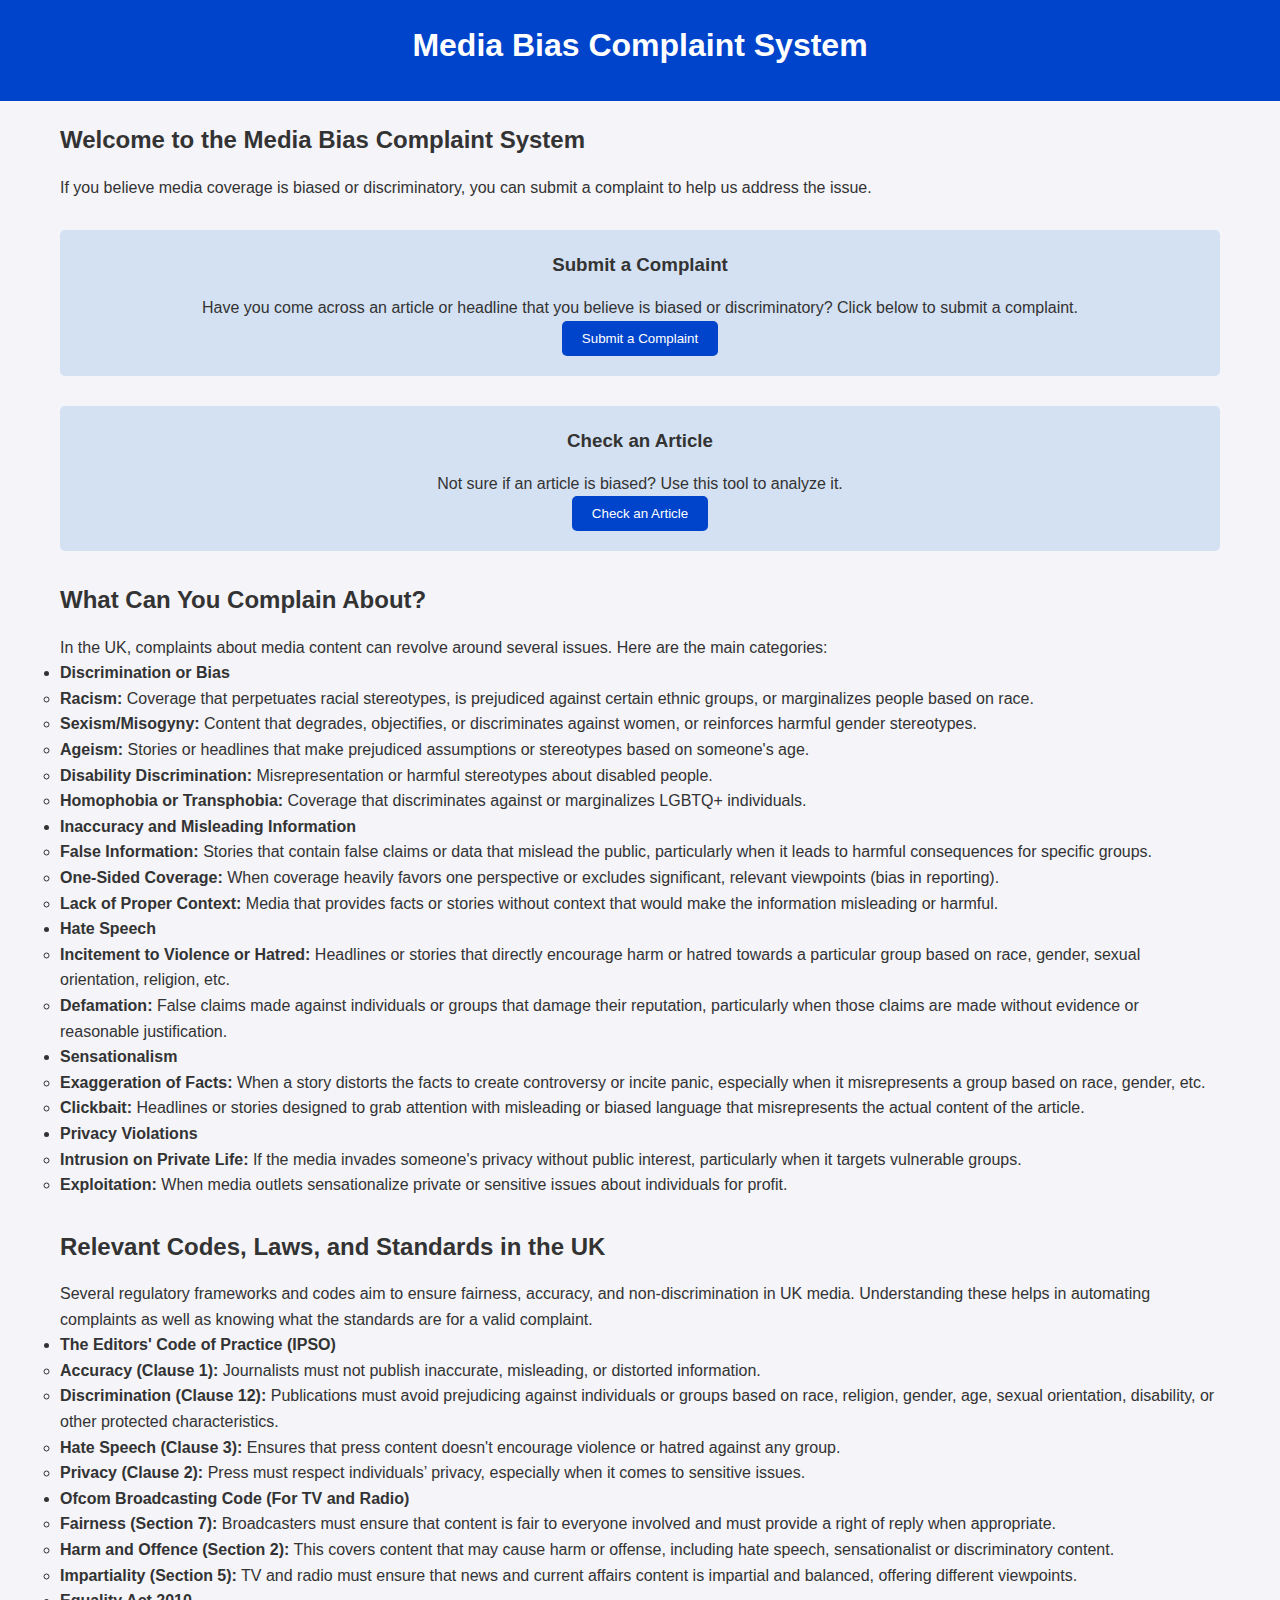
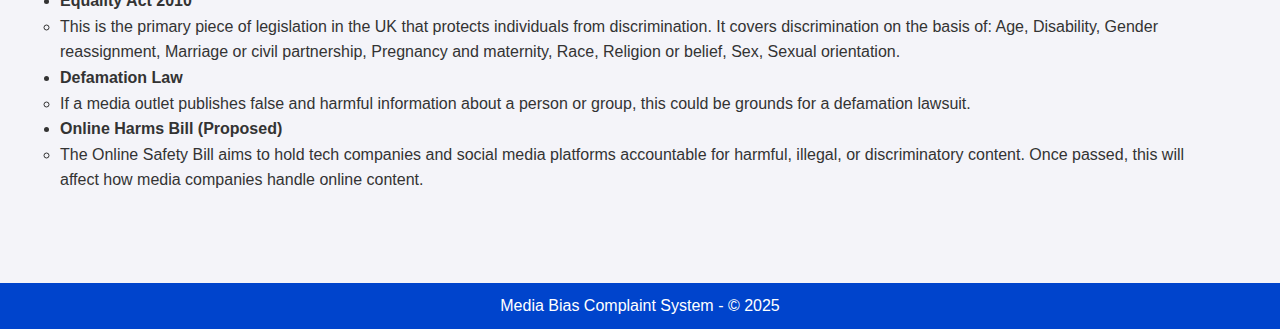
<file: index.html>
<!DOCTYPE html>
<html lang="en">
<head>
    <meta charset="UTF-8">
    <meta name="viewport" content="width=device-width, initial-scale=1.0">
    <title>Media Bias Complaint System</title>
    <link rel="stylesheet" href="styles.css">
</head>
<body>
    <header>
        <h1>Media Bias Complaint System</h1>
    </header>

    <main>
        <section id="intro">
            <h2>Welcome to the Media Bias Complaint System</h2>
            <p>If you believe media coverage is biased or discriminatory, you can submit a complaint to help us address the issue.</p>
        </section>

        <section id="submit-complaint" class="cta">
            <h3>Submit a Complaint</h3>
            <p>Have you come across an article or headline that you believe is biased or discriminatory? Click below to submit a complaint.</p>
            <button onclick="window.location.href='complaint-form.html'">Submit a Complaint</button>
        </section>

        <section id="check-article" class="cta">
            <h3>Check an Article</h3>
            <p>Not sure if an article is biased? Use this tool to analyze it.</p>
            <button onclick="window.location.href='check-article.html'">Check an Article</button>
        </section>

        <section id="info">
            <h2>What Can You Complain About?</h2>
            <p>In the UK, complaints about media content can revolve around several issues. Here are the main categories:</p>
            <p></p>
            <ul>
                <li><strong>Discrimination or Bias</strong>
                    <ul>
                        <li><strong>Racism:</strong> Coverage that perpetuates racial stereotypes, is prejudiced against certain ethnic groups, or marginalizes people based on race.</li>
                        <li><strong>Sexism/Misogyny:</strong> Content that degrades, objectifies, or discriminates against women, or reinforces harmful gender stereotypes.</li>
                        <li><strong>Ageism:</strong> Stories or headlines that make prejudiced assumptions or stereotypes based on someone's age.</li>
                        <li><strong>Disability Discrimination:</strong> Misrepresentation or harmful stereotypes about disabled people.</li>
                        <li><strong>Homophobia or Transphobia:</strong> Coverage that discriminates against or marginalizes LGBTQ+ individuals.</li>
                    </ul>
                </li>
            </ul>
            <ul>
                <li><strong>Inaccuracy and Misleading Information</strong>
                    <ul>
                        <li><strong>False Information:</strong> Stories that contain false claims or data that mislead the public, particularly when it leads to harmful consequences for specific groups.</li>
                        <li><strong>One-Sided Coverage:</strong> When coverage heavily favors one perspective or excludes significant, relevant viewpoints (bias in reporting).</li>
                        <li><strong>Lack of Proper Context:</strong> Media that provides facts or stories without context that would make the information misleading or harmful.</li>
                    </ul>
                </li>
            </ul>
            <ul>
                <li><strong>Hate Speech</strong>
                    <ul>
                        <li><strong>Incitement to Violence or Hatred:</strong> Headlines or stories that directly encourage harm or hatred towards a particular group based on race, gender, sexual orientation, religion, etc.</li>
                        <li><strong>Defamation:</strong> False claims made against individuals or groups that damage their reputation, particularly when those claims are made without evidence or reasonable justification.</li>
                    </ul>
                </li>
            </ul>
            <ul>
                <li><strong>Sensationalism</strong>
                    <ul>
                        <li><strong>Exaggeration of Facts:</strong> When a story distorts the facts to create controversy or incite panic, especially when it misrepresents a group based on race, gender, etc.</li>
                        <li><strong>Clickbait:</strong> Headlines or stories designed to grab attention with misleading or biased language that misrepresents the actual content of the article.</li>
                    </ul>
                </li>
            </ul>
            <ul>
                <li><strong>Privacy Violations</strong>
                    <ul>
                        <li><strong>Intrusion on Private Life:</strong> If the media invades someone's privacy without public interest, particularly when it targets vulnerable groups.</li>
                        <li><strong>Exploitation:</strong> When media outlets sensationalize private or sensitive issues about individuals for profit.</li>
                    </ul>
                </li>
            </ul>
        </section>

        <!-- New Agencies Section -->
        <section class="agencies">
            <h2>Relevant Codes, Laws, and Standards in the UK</h2>
            <p>Several regulatory frameworks and codes aim to ensure fairness, accuracy, and non-discrimination in UK media. Understanding these helps in automating complaints as well as knowing what the standards are for a valid complaint.</p>
            <p></p>
            <ul>
                <li><strong>The Editors' Code of Practice (IPSO)</strong>
                    <ul>
                        <li><strong>Accuracy (Clause 1):</strong> Journalists must not publish inaccurate, misleading, or distorted information.</li>
                        <li><strong>Discrimination (Clause 12):</strong> Publications must avoid prejudicing against individuals or groups based on race, religion, gender, age, sexual orientation, disability, or other protected characteristics.</li>
                        <li><strong>Hate Speech (Clause 3):</strong> Ensures that press content doesn't encourage violence or hatred against any group.</li>
                        <li><strong>Privacy (Clause 2):</strong> Press must respect individuals’ privacy, especially when it comes to sensitive issues.</li>
                    </ul>
                </li>
            </ul>
            <ul>
                <li><strong>Ofcom Broadcasting Code (For TV and Radio)</strong>
                    <ul>
                        <li><strong>Fairness (Section 7):</strong> Broadcasters must ensure that content is fair to everyone involved and must provide a right of reply when appropriate.</li>
                        <li><strong>Harm and Offence (Section 2):</strong> This covers content that may cause harm or offense, including hate speech, sensationalist or discriminatory content.</li>
                        <li><strong>Impartiality (Section 5):</strong> TV and radio must ensure that news and current affairs content is impartial and balanced, offering different viewpoints.</li>
                    </ul>
                </li>
            </ul>
            <ul>
                <li><strong>Equality Act 2010</strong>
                    <ul>
                        <li>This is the primary piece of legislation in the UK that protects individuals from discrimination. It covers discrimination on the basis of: Age, Disability, Gender reassignment, Marriage or civil partnership, Pregnancy and maternity, Race, Religion or belief, Sex, Sexual orientation.</li>
                    </ul>
                </li>
            </ul>
            <ul>
                <li><strong>Defamation Law</strong>
                    <ul>
                        <li>If a media outlet publishes false and harmful information about a person or group, this could be grounds for a defamation lawsuit.</li>
                    </ul>
                </li>
            </ul>
            <ul>
                <li><strong>Online Harms Bill (Proposed)</strong>
                    <ul>
                        <li>The Online Safety Bill aims to hold tech companies and social media platforms accountable for harmful, illegal, or discriminatory content. Once passed, this will affect how media companies handle online content.</li>
                    </ul>
                </li>
            </ul>
        </section>
    </main>

    <footer>
        <p>Media Bias Complaint System - © 2025</p>
    </footer>
</body>
</html>
</file>
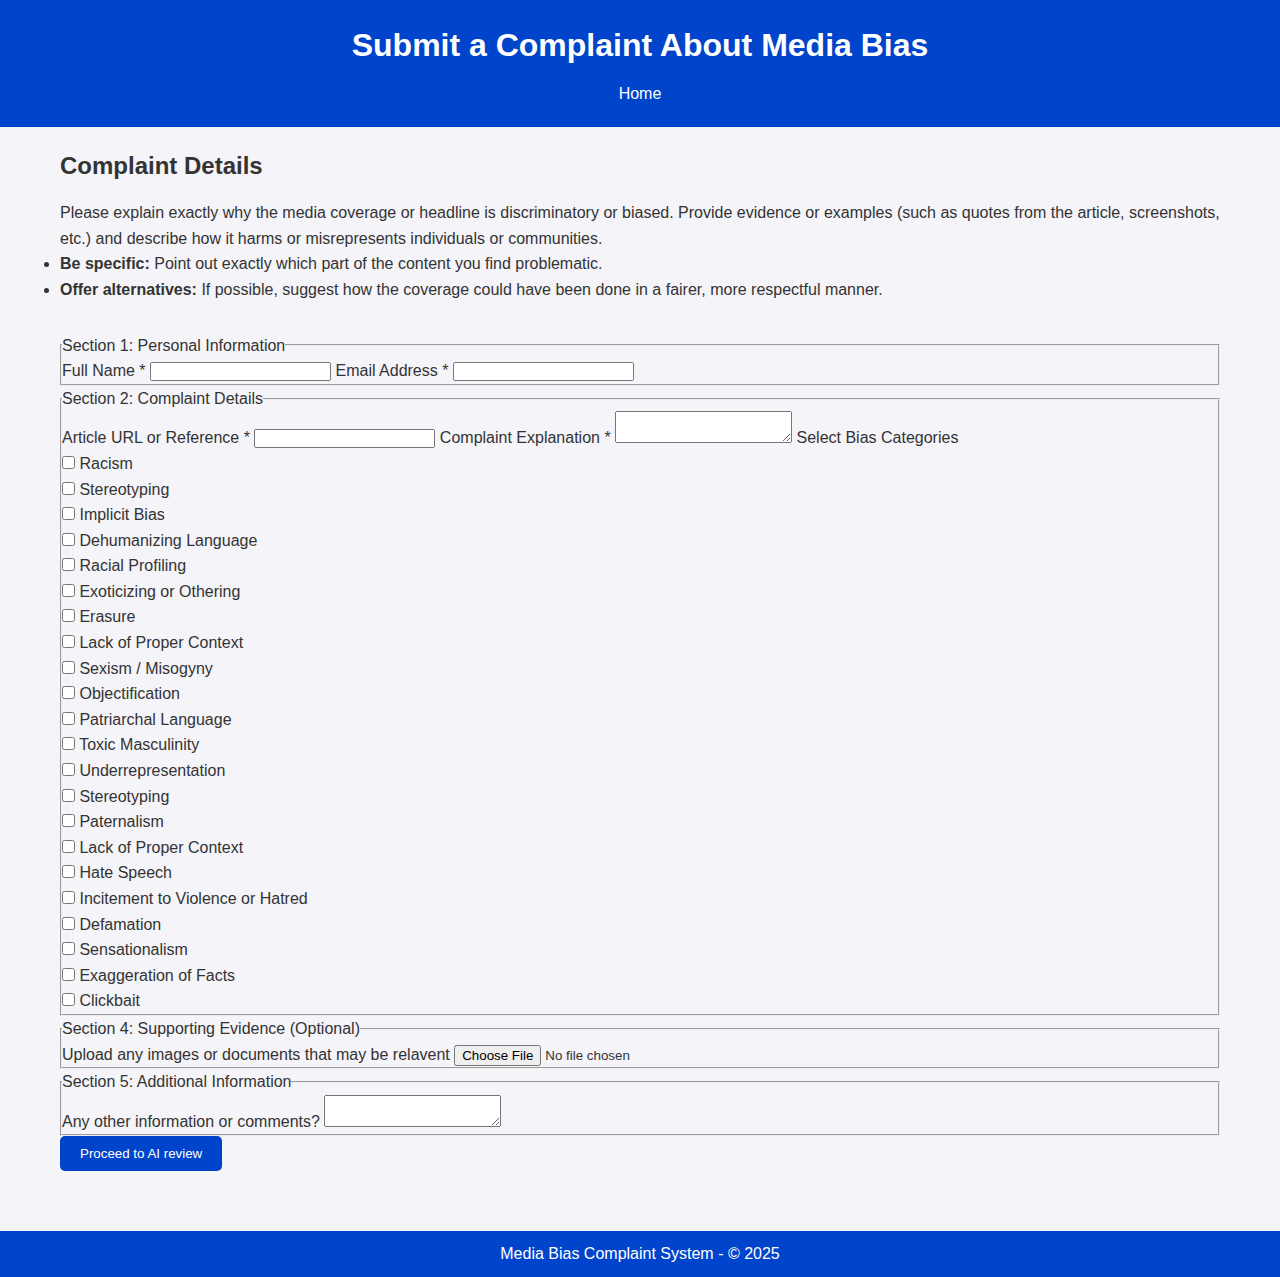
<file: complaint-form.html>
<!DOCTYPE html>
<html lang="en">
<head>
    <meta charset="UTF-8">
    <meta name="viewport" content="width=device-width, initial-scale=1.0">
    <title>Submit Your Complaint</title>
    <link rel="stylesheet" href="styles.css">
</head>
<body>
    <header>
        <h1>Submit a Complaint About Media Bias</h1>
        <nav>
            <ul>
                <li><a href="index.html">Home</a></li>
            </ul>
        </nav>
    </header>
    <main>
        <section id="intro">
            <h2>Complaint Details</h2>
            <p>Please explain exactly why the media coverage or headline is discriminatory or biased. Provide evidence or examples (such as quotes from the article, screenshots, etc.) and describe how it harms or misrepresents individuals or communities.</p>
            <ul class="main-heading">
                <li><strong>Be specific:</strong> Point out exactly which part of the content you find problematic.</li>
                <li><strong>Offer alternatives:</strong> If possible, suggest how the coverage could have been done in a fairer, more respectful manner.</li>
            </ul>
        </section>

        <form action="process-complaint.php" method="POST" enctype="multipart/form-data">
            <fieldset>
                <legend>Section 1: Personal Information</legend>
                <label for="full-name">Full Name <span class="required">*</span></label>
                <input type="text" id="full-name" name="full-name" required>

                <label for="email">Email Address <span class="required">*</span></label>
                <input type="email" id="email" name="email" required>
            </fieldset>

            <fieldset>
                <legend>Section 2: Complaint Details</legend>
                <label for="article-url">Article URL or Reference <span class="required">*</span></label>
                <input type="url" id="article-url" name="article-url" required>

                <label for="complaint-description">Complaint Explanation <span class="required">*</span></label>
                <textarea id="complaint-description" name="complaint-description" required></textarea>

                <label for="bias-categories">Select Bias Categories</label>
                <div class="checkbox-group">
                    <label><input type="checkbox" name="bias[]" value="racism"> Racism</label>
                    <div class="sub-category">
                        <label><input type="checkbox" name="racism-subcategories[]" value="stereotyping"> Stereotyping</label><br>
                        <label><input type="checkbox" name="racism-subcategories[]" value="implicit-bias"> Implicit Bias</label><br>
                        <label><input type="checkbox" name="racism-subcategories[]" value="dehumanizing-language"> Dehumanizing Language</label><br>
                        <label><input type="checkbox" name="racism-subcategories[]" value="racial-profiling"> Racial Profiling</label><br>
                        <label><input type="checkbox" name="racism-subcategories[]" value="exoticizing"> Exoticizing or Othering</label><br>
                        <label><input type="checkbox" name="racism-subcategories[]" value="erasure"> Erasure</label><br>
                        <label><input type="checkbox" name="racism-subcategories[]" value="lacks-context"> Lack of Proper Context</label>
                    </div>

                    <label><input type="checkbox" name="bias[]" value="sexism"> Sexism / Misogyny</label>
                    <div class="sub-category">
                        <label><input type="checkbox" name="sexism-subcategories[]" value="objectification"> Objectification</label><br>
                        <label><input type="checkbox" name="sexism-subcategories[]" value="patriarchal-language"> Patriarchal Language</label><br>
                        <label><input type="checkbox" name="sexism-subcategories[]" value="toxic-masculinity"> Toxic Masculinity</label><br>
                        <label><input type="checkbox" name="sexism-subcategories[]" value="underrepresentation"> Underrepresentation</label><br>
                        <label><input type="checkbox" name="sexism-subcategories[]" value="stereotyping"> Stereotyping</label><br>
                        <label><input type="checkbox" name="sexism-subcategories[]" value="paternalism"> Paternalism</label><br>
                        <label><input type="checkbox" name="sexism-subcategories[]" value="lacks-context"> Lack of Proper Context</label>
                    </div>

                    <label><input type="checkbox" name="bias[]" value="hate"> Hate Speech</label>
                    <div class="sub-category">
                        <label><input type="checkbox" name="hate-subcategories[]" value="incite"> Incitement to Violence or Hatred</label><br>
                        <label><input type="checkbox" name="hate-subcategories[]" value="defamation"> Defamation</label>
                    </div>

                    <label><input type="checkbox" name="bias[]" value="sensationalism"> Sensationalism</label>
                    <div class="sub-category">
                        <label><input type="checkbox" name="sensationalism-subcategories[]" value="exaggeration"> Exaggeration of Facts</label><br>
                        <label><input type="checkbox" name="sensationalism-subcategories[]" value="clickbait"> Clickbait</label>
                    </div>
                    <!-- Add other bias categories here if needed -->
                </div>
            </fieldset>

            <fieldset id="org-selection" style="display: none;">
                <legend>Section 3: Select Organizations to Submit Your Complaint</legend>
                <label><input type="checkbox" name="organizations[]" value="human-rights-commission"> Human Rights Commission</label><br>
                <label><input type="checkbox" name="organizations[]" value="media-watchdog"> Media Watchdog</label><br>
                <label><input type="checkbox" name="organizations[]" value="gender-equality"> Gender Equality Organization</label><br>
                <label><input type="checkbox" name="organizations[]" value="hate-speech-agency"> Hate Speech Agency</label><br>
                <!-- Add other relevant organizations here based on categories selected -->
            </fieldset>

            <fieldset>
                <legend>Section 4: Supporting Evidence (Optional)</legend>
                <label for="supporting-evidence">Upload any images or documents that may be relavent</label>
                <input type="file" id="supporting-evidence" name="supporting-evidence">
            </fieldset>

            <fieldset>
                <legend>Section 5: Additional Information</legend>
                <label for="additional-info">Any other information or comments?</label>
                <textarea id="additional-info" name="additional-info"></textarea>
            </fieldset>

            <button type="submit">Proceed to AI review</button>
        </form>
    </main>

    <footer>
        <p>Media Bias Complaint System - © 2025</p>
    </footer>

    <script src="script.js"></script>
    
</body>
</html>
</file>
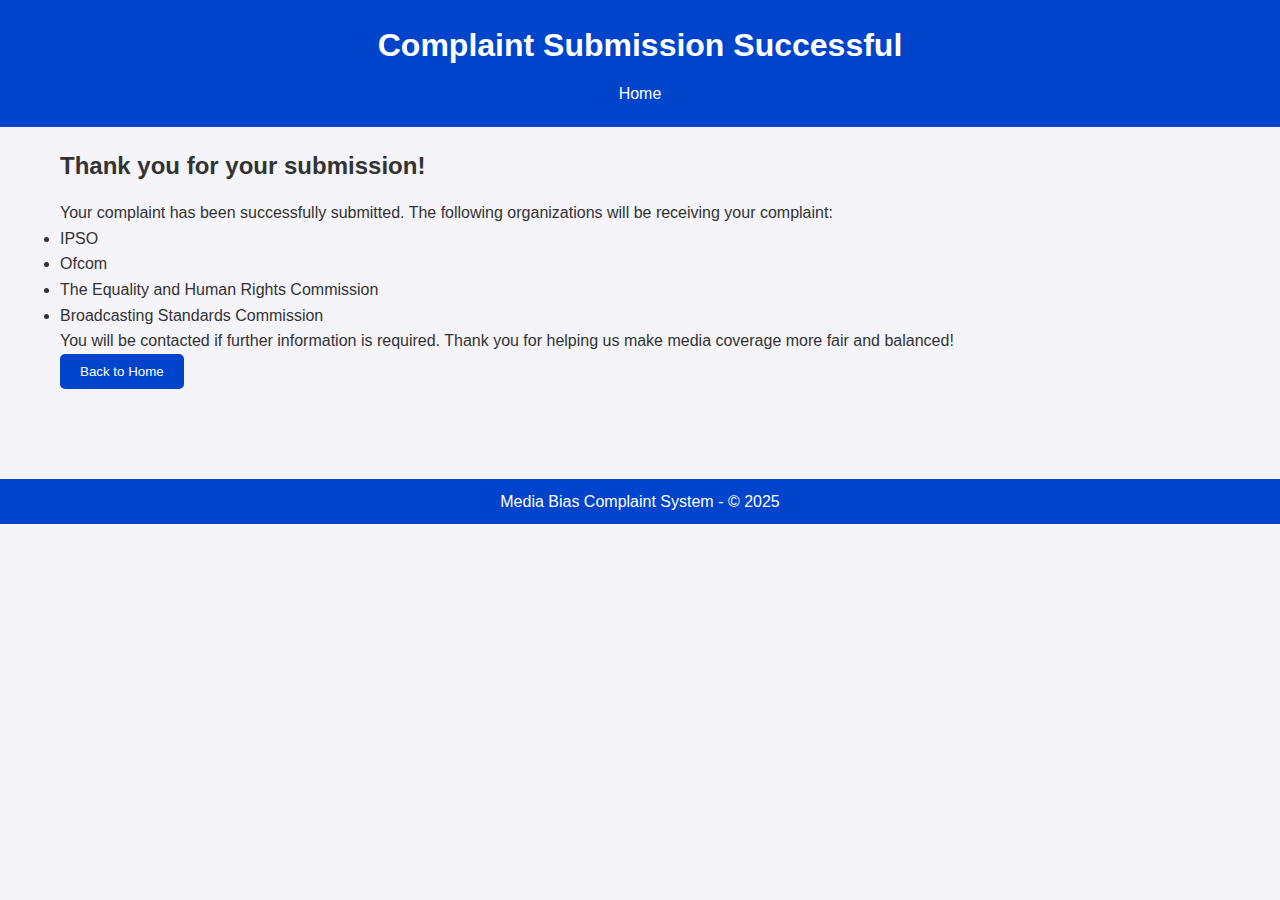
<file: confirmation.html>
<!DOCTYPE html>
<html lang="en">
<head>
    <meta charset="UTF-8">
    <meta name="viewport" content="width=device-width, initial-scale=1.0">
    <title>Complaint Submitted</title>
    <link rel="stylesheet" href="styles.css">
</head>
<body>
    <header>
        <h1>Complaint Submission Successful</h1>
        <nav>
            <ul>
                <li><a href="index.html">Home</a></li>
            </ul>
        </nav>
    </header>

    <main>
        <section id="confirmation">
            <h2>Thank you for your submission!</h2>
            <p>Your complaint has been successfully submitted. The following organizations will be receiving your complaint:</p>

            <ul>
                <li>IPSO</li>
                <li>Ofcom</li>
                <li>The Equality and Human Rights Commission</li>
                <li>Broadcasting Standards Commission</li>
            </ul>

            <p>You will be contacted if further information is required. Thank you for helping us make media coverage more fair and balanced!</p>

            <button onclick="window.location.href='index.html'">Back to Home</button>
        </section>
    </main>

    <footer>
        <p>Media Bias Complaint System - © 2025</p>
    </footer>
</body>
</html>
</file>
<file: styles.css>
/* Basic style */
* {
    margin: 0;
    padding: 0;
    box-sizing: border-box;
}

body {
    font-family: Arial, sans-serif;
    background-color: #f4f4f9;
    color: #333;
    line-height: 1.6;
}

header {
    background-color: #0044cc;
    color: white;
    text-align: center;
    padding: 20px 0;
}

header h1 {
    margin-bottom: 10px;
}

main {
    padding: 20px;
    max-width: 1200px;
    margin: 0 auto;
}

h2, h3 {
    margin-bottom: 15px;
}

section {
    margin-bottom: 30px;
}

.break {
    margin-top: 30px;
    margin-bottom: 30px;
}

.info {
    margin-top: 60px;
    margin-bottom: 60px;
}

.cta {
    background-color: #d3e1f2;
    padding: 20px;
    border-radius: 5px;
    text-align: center;
}

ul.main-headding {
    list-style-type: none;
    padding-left: 20px;
    padding-top: 20px;
    margin-top: 20px;
    margin-bottom: 20px;
}

ul.main-headding li ul {
    list-style-type: disc; /* Use bullet points for sub-lists */
    padding-left: 20px; /* Indent sub-lists */
}

ul.main-headding li ul li strong {
    color: #333; /* Dark grey color */
}

ul li a {
    color: white;
    text-decoration: none;
}

button {
    padding: 10px 20px;
    background-color: #0044cc;
    color: white;
    border: none;
    border-radius: 5px;
    cursor: pointer;
}

button:hover {
    background-color: #0033a1;
}

footer {
    text-align: center;
    margin-top: 40px;
    padding: 10px;
    background-color: #0044cc;
    color: white;
}
</file>
